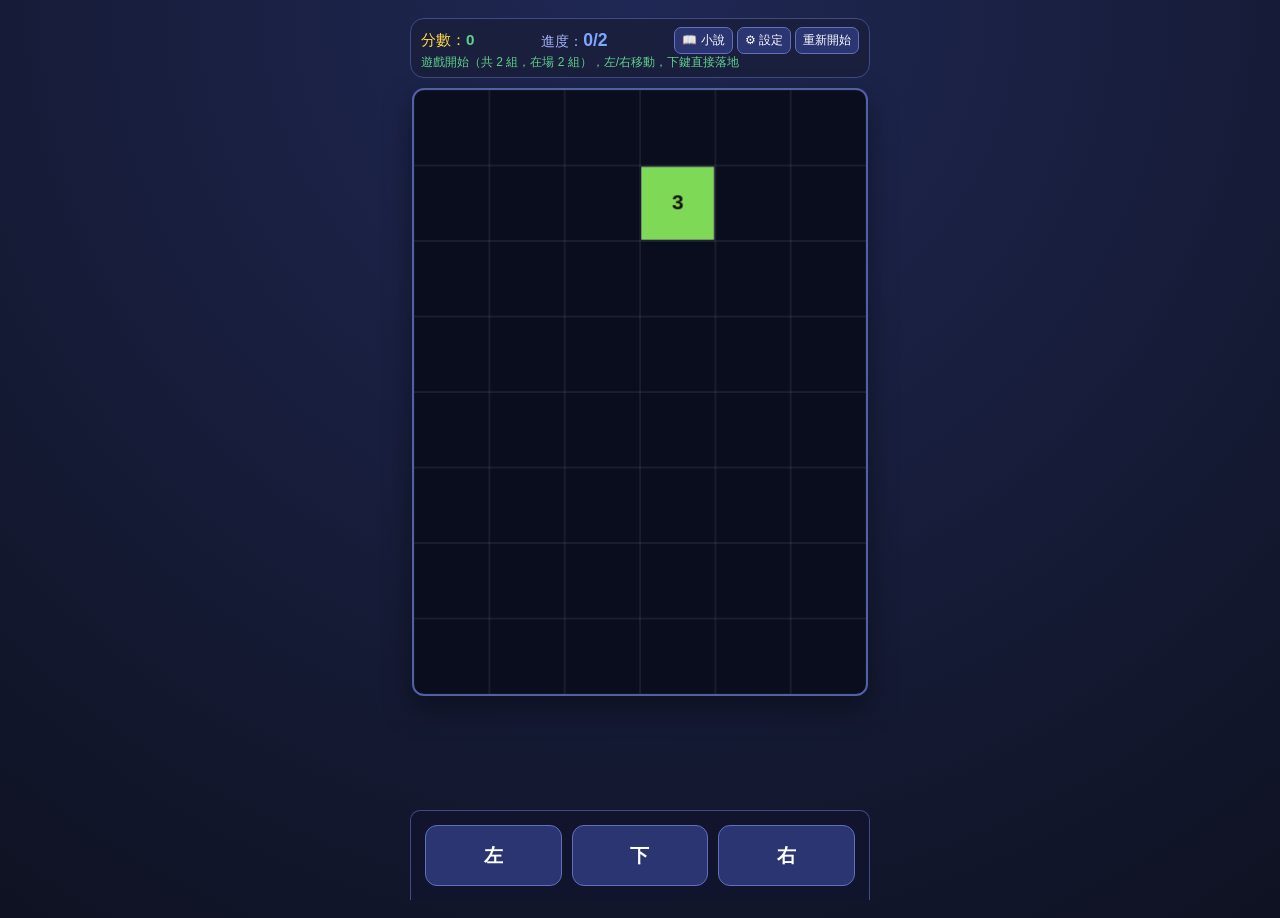
<file: index.html>
<!doctype html>
<html lang="zh-Hant">
  <head>
    <meta charset="UTF-8" />
    <meta
      name="viewport"
      content="width=device-width, initial-scale=1.0, maximum-scale=1.0, user-scalable=no, viewport-fit=cover"
    />
    <title>Word Tetris 手機版</title>
    <script async src="https://pagead2.googlesyndication.com/pagead/js/adsbygoogle.js?client=ca-pub-8506212526511190" crossorigin="anonymous"></script>
    <link rel="stylesheet" href="./styles.css" />
  </head>
  <body>
    <main class="app">
      <header class="top-info">
        <div class="meta">
          <span class="score-chip">分數：<b id="score">0</b></span>
          <span class="progress-chip">進度：<b id="progress">0/0</b></span>
          <div class="meta-actions">
            <button id="autoBtn" type="button" onclick="toggleAutoMode()">自動</button>
            <a class="btn-link" href="./novel.html">📖 小說</a>
            <a class="btn-link" href="./settings.html">⚙ 設定</a>
            <button id="restartBtn" type="button">重新開始</button>
          </div>
        </div>
        <p id="message" class="message"></p>
        <pre id="debugBox" class="debug-box"></pre>
      </header>

      <section class="board-wrap">
        <canvas id="board"></canvas>
      </section>
    </main>

    <nav class="mobile-controls" aria-label="遊戲控制">
      <button id="leftBtn" type="button" aria-label="向左">左</button>
      <button id="downBtn" type="button" aria-label="直接落地">下</button>
      <button id="rightBtn" type="button" aria-label="向右">右</button>
    </nav>

    <script src="./shared.js"></script>
    <script src="./script.js"></script>
  </body>
</html>
</file>
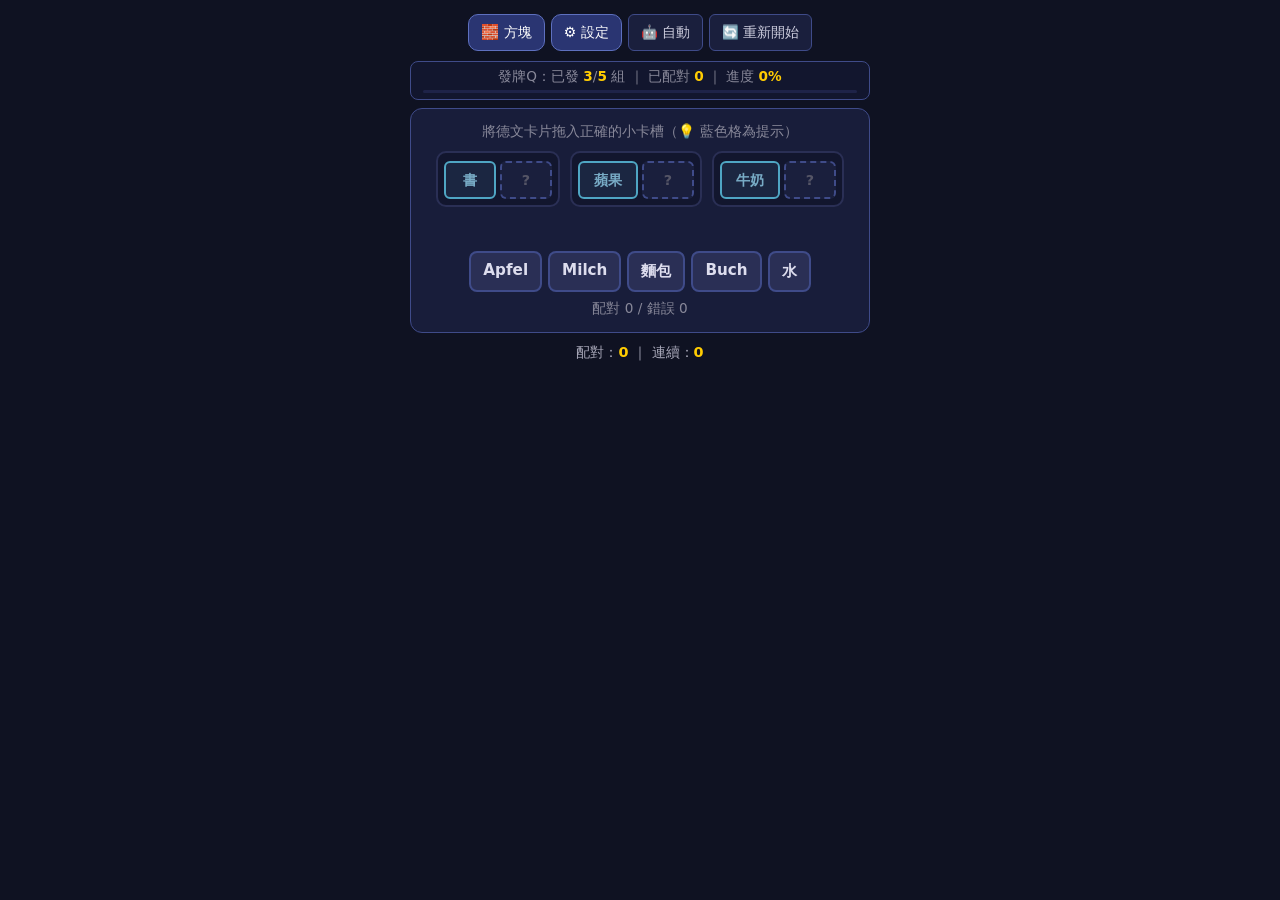
<file: novel.html>
<!doctype html>
<html lang="zh-Hant">
  <head>
    <meta charset="UTF-8" />
    <meta
      name="viewport"
      content="width=device-width, initial-scale=1.0, maximum-scale=1.0, user-scalable=no, viewport-fit=cover"
    />
    <title>Word Novel 德文單字小說</title>
    <script async src="https://pagead2.googlesyndication.com/pagead/js/adsbygoogle.js?client=ca-pub-8506212526511190" crossorigin="anonymous"></script>
    <link rel="stylesheet" href="./styles.css" />
    <link rel="stylesheet" href="./novel.css" />
  </head>
  <body style="background:#0f1222;color:#eee;">

    <div class="novel-page">
      <!-- 導航 -->
      <nav class="novel-nav">
        <a class="btn-link" href="./index.html">🧱 方塊</a>
        <a class="btn-link" href="./settings.html">⚙ 設定</a>
        <button id="autoPlayBtn" style="padding:4px 12px;font-size:0.85rem;border-radius:6px;border:1px solid #3f4b89;background:#1a1f3d;color:#ccd;cursor:pointer;">🤖 自動</button>
        <button id="restartBtn" style="padding:4px 12px;font-size:0.85rem;border-radius:6px;border:1px solid #3f4b89;background:#1a1f3d;color:#ccd;cursor:pointer;">🔄 重新開始</button>
      </nav>

      <!-- 發牌Q 進度 -->
      <div class="queue-progress" id="queueProgress">
        發牌Q：第 0/0 組 ｜ 已配對 0
      </div>

      <!-- 配對遊戲區 -->
      <section class="match-area">
        <div class="match-title">將德文卡片拖入正確的小卡槽（💡 藍色格為提示）</div>
        <div class="match-slots" id="matchSlots"></div>
        <div class="match-feedback" id="matchFeedback">&nbsp;</div>
        <div class="match-cards" id="matchCards"></div>
        <div class="match-stats" id="matchStats">配對 0 / 錯誤 0</div>
      </section>

      <!-- ATB 戰鬥區 -->
      <section class="battle-area" id="battleArea">
        <div class="combatant player-side">
          <div class="combatant-name">⚔️ 勇者</div>
          <div class="hp-row">
            <span class="hp-label">HP</span>
            <div class="hp-bar"><div class="hp-fill player-hp" id="playerHpFill" style="width:100%"></div></div>
            <span class="hp-text" id="playerHpText">100/100</span>
          </div>
          <div class="atb-row">
            <span class="atb-label">ATB</span>
            <div class="atb-bar"><div class="atb-fill player-atb" id="playerAtbFill" style="width:0%"></div></div>
          </div>
        </div>

        <div class="battle-vs">⚡</div>

        <div class="combatant enemy-side" id="enemySide">
          <div class="combatant-name" id="enemyName">👹 魔族士兵</div>
          <div class="hp-row">
            <span class="hp-label">HP</span>
            <div class="hp-bar"><div class="hp-fill enemy-hp" id="enemyHpFill" style="width:100%"></div></div>
            <span class="hp-text" id="enemyHpText">50/50</span>
          </div>
          <div class="atb-row">
            <span class="atb-label">ATB</span>
            <div class="atb-bar"><div class="atb-fill enemy-atb" id="enemyAtbFill" style="width:0%"></div></div>
          </div>
        </div>
      </section>
      <div class="wave-info">
        第 <b id="waveNum">1</b> 波 ｜ 擊殺 <b id="killCount">0</b>
      </div>
      <div class="battle-log" id="battleLog">&nbsp;</div>

      <!-- 資訊 -->
      <div class="novel-info">
        配對：<b id="correctEl">0</b> ｜
        連續：<b id="streakEl">0</b>
      </div>
    </div>

    <script src="./shared.js"></script>
    <script src="./novel.js"></script>
  </body>
</html>
</file>
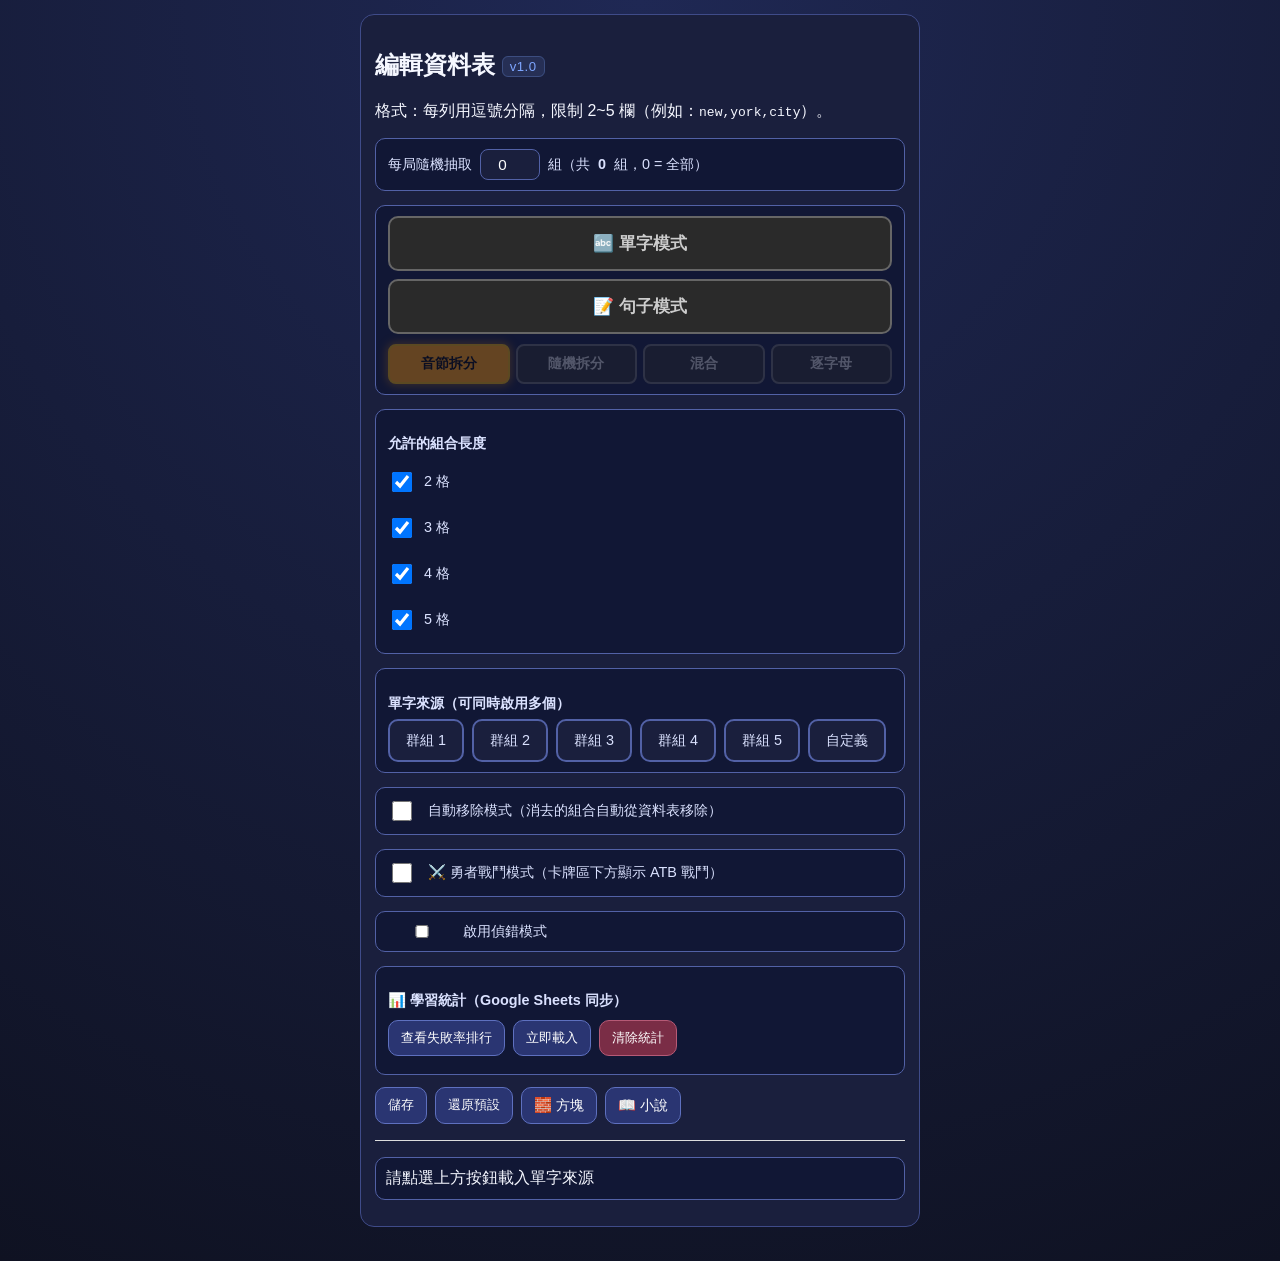
<file: settings.html>
<!doctype html>
<html lang="zh-Hant">
  <head>
    <meta charset="UTF-8" />
    <meta
      name="viewport"
      content="width=device-width, initial-scale=1.0, maximum-scale=1.0, user-scalable=no, viewport-fit=cover"
    />
    <title>資料表編輯</title>
    <script async src="https://pagead2.googlesyndication.com/pagead/js/adsbygoogle.js?client=ca-pub-8506212526511190" crossorigin="anonymous"></script>
    <link rel="stylesheet" href="./styles.css" />
    <script src="https://accounts.google.com/gsi/client" async defer></script>
  </head>
  <body>
    <main class="settings-page">
      <section class="card">
        <h1>編輯資料表 <span class="version-tag">v1.0</span></h1>
        <p>格式：每列用逗號分隔，限制 2~5 欄（例如：<code>new,york,city</code>）。</p>
        <p id="message" class="message"></p>

        <div class="pick-section">
          <label class="pick-label">
            每局隨機抽取
            <input id="pickCount" type="number" min="0" step="1" value="0" />
            組（共 <b id="totalCount">0</b> 組，0 = 全部）
          </label>
        </div>

        <div class="pick-section" style="text-align:center;">
          <button type="button" id="singleWordModeBtn"
            style="width:100%;padding:14px 0;font-size:1.05rem;font-weight:700;
                   border:2px solid #666;border-radius:10px;
                   background:#2a2a2a;color:#ccc;cursor:pointer;
                   transition:background 0.15s,box-shadow 0.2s,color 0.15s,border-color 0.15s,transform 0.1s;">
            🔤 單字模式
          </button>
          <button type="button" id="sentenceModeBtn"
            style="width:100%;padding:14px 0;font-size:1.05rem;font-weight:700;margin-top:8px;
                   border:2px solid #666;border-radius:10px;
                   background:#2a2a2a;color:#ccc;cursor:pointer;
                   transition:background 0.15s,box-shadow 0.2s,color 0.15s,border-color 0.15s,transform 0.1s;">
            📝 句子模式
          </button>
          <div id="sentenceCatBar" style="display:none;flex-wrap:wrap;gap:5px;margin-top:10px;justify-content:center;"></div>
          <p id="singleWordModeHint" style="margin:6px 0 0;font-size:0.78rem;color:#999;display:none;">
            一次只發一組單字，拼對消去後才發下一組。自定義來源自動啟用，組合長度由拆字決定。
          </p>
          <div id="letterSubgroupBar" style="display:none;flex-wrap:wrap;gap:5px;margin-top:10px;justify-content:center;"></div>
          <div id="splitModeBar" style="display:flex;gap:6px;margin-top:10px;justify-content:center;">
            <button type="button" class="split-mode-btn" data-split="syllable"
              style="flex:1;padding:9px 0;font-size:0.85rem;font-weight:600;
                     border:2px solid #666;border-radius:8px;
                     background:#2a2a2a;color:#ccc;cursor:pointer;
                     transition:background 0.15s,box-shadow 0.2s,color 0.15s,border-color 0.15s;">
              音節拆分
            </button>
            <button type="button" class="split-mode-btn" data-split="random"
              style="flex:1;padding:9px 0;font-size:0.85rem;font-weight:600;
                     border:2px solid #666;border-radius:8px;
                     background:#2a2a2a;color:#ccc;cursor:pointer;
                     transition:background 0.15s,box-shadow 0.2s,color 0.15s,border-color 0.15s;">
              隨機拆分
            </button>
            <button type="button" class="split-mode-btn" data-split="mixed"
              style="flex:1;padding:9px 0;font-size:0.85rem;font-weight:600;
                     border:2px solid #666;border-radius:8px;
                     background:#2a2a2a;color:#ccc;cursor:pointer;
                     transition:background 0.15s,box-shadow 0.2s,color 0.15s,border-color 0.15s;">
              混合
            </button>
            <button type="button" class="split-mode-btn" data-split="letter"
              style="flex:1;padding:9px 0;font-size:0.85rem;font-weight:600;
                     border:2px solid #666;border-radius:8px;
                     background:#2a2a2a;color:#ccc;cursor:pointer;
                     transition:background 0.15s,box-shadow 0.2s,color 0.15s,border-color 0.15s;">
              逐字母
            </button>
          </div>
        </div>

        <div id="lenSection" class="pick-section">
          <p class="pick-label" style="margin-bottom:6px;font-weight:bold;">允許的組合長度</p>
          <label class="pick-label" style="display:block;padding:10px 0;"><input id="len2Toggle" type="checkbox" checked style="width:20px;height:20px;vertical-align:middle;margin-right:8px;" /> 2 格</label>
          <label class="pick-label" style="display:block;padding:10px 0;"><input id="len3Toggle" type="checkbox" checked style="width:20px;height:20px;vertical-align:middle;margin-right:8px;" /> 3 格</label>
          <label class="pick-label" style="display:block;padding:10px 0;"><input id="len4Toggle" type="checkbox" checked style="width:20px;height:20px;vertical-align:middle;margin-right:8px;" /> 4 格</label>
          <label class="pick-label" style="display:block;padding:10px 0;"><input id="len5Toggle" type="checkbox" checked style="width:20px;height:20px;vertical-align:middle;margin-right:8px;" /> 5 格</label>
        </div>

        <div id="sourceSection" class="pick-section">
          <p class="pick-label" style="margin-bottom:6px;font-weight:bold;">單字來源（可同時啟用多個）</p>
          <div id="groupBtnBar" style="display:flex;flex-wrap:wrap;gap:8px;margin-top:4px;">
            <button type="button" class="group-btn" data-group="0">群組 1</button>
            <button type="button" class="group-btn" data-group="1">群組 2</button>
            <button type="button" class="group-btn" data-group="2">群組 3</button>
            <button type="button" class="group-btn" data-group="3">群組 4</button>
            <button type="button" class="group-btn" data-group="4">群組 5</button>
            <button type="button" class="group-btn" id="customSourceBtn">自定義</button>
          </div>
          <div id="groupCatBars"></div>
        </div>

        <div class="pick-section">
          <label class="pick-label">
            <input id="autoRemoveToggle" type="checkbox" style="width:20px;height:20px;vertical-align:middle;margin-right:8px;" />
            自動移除模式（消去的組合自動從資料表移除）
          </label>
        </div>

        <div class="pick-section">
          <label class="pick-label">
            <input id="battleModeToggle" type="checkbox" style="width:20px;height:20px;vertical-align:middle;margin-right:8px;" />
            ⚔️ 勇者戰鬥模式（卡牌區下方顯示 ATB 戰鬥）
          </label>
        </div>

        <div class="pick-section">
          <label class="pick-label">
            <input id="debugToggle" type="checkbox" />
            啟用偵錯模式
          </label>
          <div id="debugPoolStatus" style="display:none;margin-top:8px;padding:8px 12px;background:#1a1a2e;border:1px solid #444;border-radius:6px;font-size:0.8rem;color:#aaa;font-family:monospace;"></div>
        </div>

        <div class="pick-section">
          <p class="pick-label" style="margin-bottom:6px;font-weight:bold;">📊 學習統計（Google Sheets 同步）</p>
          <!-- Google 登入 -->
          <div id="googleAuthArea" style="margin-bottom:10px;">
            <div id="googleSignInBtn"></div>
            <div id="googleUserInfo" style="display:none;align-items:center;gap:10px;padding:8px 12px;background:#e8f5e9;border-radius:8px;">
              <img id="googleUserAvatar" alt="" style="width:28px;height:28px;border-radius:50%;" />
              <span id="googleUserName" style="font-size:14px;font-weight:500;"></span>
              <button id="googleSignOutBtn" type="button" style="margin-left:auto;font-size:12px;padding:4px 10px;">登出</button>
            </div>
          </div>
          <div style="display:flex;gap:8px;flex-wrap:wrap;margin-bottom:8px;">
            <button id="viewStatsBtn" type="button">查看失敗率排行</button>
            <button id="loadFailedBtn" type="button">立即載入</button>
            <button id="clearStatsBtn" type="button" class="danger">清除統計</button>
          </div>
          <div id="statsDisplay" style="display:none;margin-top:8px;max-height:300px;overflow-y:auto;font-size:13px;background:#f9f9f9;border-radius:8px;padding:10px;"></div>
          <div id="failedWordsArea" style="display:none;margin-top:12px;"></div>
        </div>

        <div class="actions">
          <button id="saveBtn" type="button">儲存</button>
          <button id="resetBtn" type="button">還原預設</button>
          <a class="btn-link" href="./index.html">🧱 方塊</a>
          <a class="btn-link" href="./novel.html">📖 小說</a>
        </div>

        <hr style="margin:16px 0;border:none;border-top:1px solid #ddd;" />

        <div id="customInputArea" class="input-group" style="display:none;">
          <input
            id="newRowInput"
            type="text"
            placeholder="輸入新的自定義列，例如：bubble,milk,tea"
          />
          <button id="addBtn" type="button">新增</button>
        </div>

        <div id="rowList" class="row-list"></div>
      </section>
    </main>

    <script src="./shared.js"></script>
    <script src="./settings.js"></script>
  </body>
</html>
</file>
<file: styles.css>
:root {
  --bg: #0f1222;
  --card: #1a1f3d;
  --text: #f5f7ff;
  --ok: #5fd18d;
  --warn: #f7b955;
  --panel-border: #3f4b89;
  --control-h: 90px;
}

* {
  box-sizing: border-box;
  -webkit-tap-highlight-color: transparent;
}

html {
  touch-action: pan-y;
  -ms-touch-action: pan-y;
}

body {
  touch-action: pan-y;
  -ms-touch-action: pan-y;
  overscroll-behavior: none;
  -webkit-text-size-adjust: 100%;
}

body {
  margin: 0;
  min-height: 100vh;
  font-family:
    "Noto Sans TC",
    -apple-system,
    BlinkMacSystemFont,
    "Segoe UI",
    sans-serif;
  background: radial-gradient(circle at top, #1f2854, var(--bg));
  color: var(--text);
}

.app {
  width: min(96vw, 460px);
  margin: 12px auto 0;
  padding-bottom: calc(var(--control-h) + 12px);
}

.top-info {
  background: var(--card);
  border: 1px solid var(--panel-border);
  border-radius: 14px;
  padding: 8px 10px;
  margin-bottom: 10px;
}

.meta {
  display: flex;
  justify-content: space-between;
  align-items: center;
  gap: 8px;
}

.meta-actions {
  display: flex;
  gap: 4px;
}

.meta-actions button,
.meta-actions .btn-link {
  padding: 4px 7px;
  font-size: 0.75rem;
  border-radius: 7px;
}

#autoBtn {
  display: none;
  min-width: 40px;
  touch-action: manipulation;
}

#autoBtn.active {
  background: #b65a20;
  border-color: #e47c3a;
}


.score-chip {
  font-size: 0.95rem;
  color: #ffda44;
}

.score-chip b {
  color: #5fd18d;
}

.progress-chip {
  font-size: 0.85rem;
  color: #a5b4fc;
}

.progress-chip b {
  color: #7ea6ff;
  font-size: 1.1rem;
}

button {
  border: 1px solid #5e70bf;
  background: #2a3572;
  color: #fff;
  padding: 8px 12px;
  border-radius: 10px;
  cursor: pointer;
  touch-action: none;
  -webkit-user-select: none;
  user-select: none;
}

.btn-link {
  display: inline-flex;
  align-items: center;
  border: 1px solid #5e70bf;
  background: #2a3572;
  color: #fff;
  padding: 8px 12px;
  border-radius: 10px;
  text-decoration: none;
  font-size: 0.9rem;
  touch-action: none;
  -webkit-user-select: none;
  user-select: none;
}

.message {
  margin: 1px 0 0;
  min-height: 1em;
  font-size: 0.75rem;
  color: var(--warn);
  line-height: 1.2;
}

.message:empty {
  display: none;
}

.message.ok {
  color: var(--ok);
}

.debug-box {
  display: none;
  margin: 4px 0 0;
  padding: 6px 8px;
  border: 1px solid rgba(126, 166, 255, 0.25);
  border-radius: 8px;
  background: rgba(15, 18, 34, 0.7);
  color: #d6e2ff;
  font-family: "SF Mono", "Menlo", "Monaco", "Consolas", monospace;
  font-size: 0.58rem;
  line-height: 1.2;
  white-space: pre;
  max-height: 240px;
  overflow: auto;
}

.debug-box.show {
  display: block;
}

.board-wrap {
  display: flex;
  justify-content: center;
}

#board {
  width: 100%;
  max-width: 100%;
  border: 2px solid #5261a6;
  border-radius: 12px;
  background: #0a0d1d;
  box-shadow: 0 12px 30px rgb(0 0 0 / 40%);
  touch-action: none;
  -webkit-user-select: none;
  user-select: none;
}

.mobile-controls {
  touch-action: none;
  -webkit-user-select: none;
  user-select: none;
}

.mobile-controls {
  position: fixed;
  left: 0;
  right: 0;
  bottom: 0;
  height: var(--control-h);
  background: rgb(17 21 45 / 95%);
  border-top: 1px solid var(--panel-border);
  display: grid;
  grid-template-columns: 1fr 1fr 1fr;
  gap: 10px;
  padding: 14px;
}

.mobile-controls button {
  font-size: 1.2rem;
  font-weight: 700;
  border-radius: 12px;
}

.settings-page {
  width: min(96vw, 560px);
  margin: 14px auto;
  padding-bottom: 20px;
}

.card {
  background: var(--card);
  border: 1px solid var(--panel-border);
  border-radius: 14px;
  padding: 14px;
}

.version-tag {
  font-size: 0.55em;
  font-weight: 400;
  color: #7ea6ff;
  background: rgba(126, 166, 255, 0.12);
  border: 1px solid rgba(126, 166, 255, 0.25);
  border-radius: 6px;
  padding: 2px 7px;
  vertical-align: middle;
  letter-spacing: 0.5px;
}

.row-list {
  display: grid;
  gap: 10px;
  margin: 12px 0;
}

.row-item {
  display: flex;
  justify-content: space-between;
  align-items: center;
  gap: 10px;
  padding: 10px;
  border: 1px solid #5261a6;
  border-radius: 10px;
  background: #111735;
}

.row-item code {
  color: #dbe2ff;
  font-size: 0.9rem;
}

.pick-section {
  margin: 14px 0 4px;
  padding: 10px 12px;
  border: 1px solid #5261a6;
  border-radius: 10px;
  background: #111735;
}

.pick-label {
  display: flex;
  align-items: center;
  gap: 8px;
  font-size: 0.9rem;
  color: #dbe2ff;
  flex-wrap: wrap;
}

.pick-label input {
  width: 60px;
  border: 1px solid #5261a6;
  background: #1a1f3d;
  color: #fff;
  border-radius: 8px;
  padding: 6px 8px;
  text-align: center;
  font-size: 0.95rem;
}

.danger {
  border-color: #b65a76;
  background: #7a2d46;
}

.input-group {
  display: grid;
  grid-template-columns: 1fr auto;
  gap: 8px;
}

.input-group input {
  border: 1px solid #5261a6;
  background: #111735;
  color: #fff;
  border-radius: 10px;
  padding: 10px;
}

.actions {
  display: flex;
  gap: 8px;
  margin-top: 12px;
}

/* 群組按鈕 */
.group-btn {
  padding: 10px 16px;
  font-size: 0.9rem;
  border: 2px solid #5261a6;
  border-radius: 10px;
  background: #1a1f3d;
  color: #dbe2ff;
  cursor: pointer;
  transition: border-color 0.2s, box-shadow 0.2s;
}

.group-btn.active {
  border-color: #7ea6ff;
  box-shadow: 0 0 8px 2px rgba(126, 166, 255, 0.55), inset 0 0 6px rgba(126, 166, 255, 0.15);
  color: #fff;
  background: #2a3572;
}

/* 單字模式按鈕按壓效果 */
#singleWordModeBtn:active {
  transform: scale(0.96);
  filter: brightness(0.85);
}

/* 拆分模式按鈕 */
.split-mode-btn:active {
  transform: scale(0.96);
  filter: brightness(0.85);
}
.split-mode-btn.active {
  background: #ff9800 !important;
  color: #000 !important;
  border-color: #e6a800 !important;
  box-shadow: 0 0 8px 2px rgba(255, 152, 0, 0.45);
}

/* 自訂單字區域被停用 */
.custom-words-disabled {
  opacity: 0.35;
  pointer-events: none;
}

@media (min-width: 700px) {
  .app {
    margin-top: 18px;
  }

  .mobile-controls {
    max-width: 460px;
    margin: 0 auto;
    left: 50%;
    right: auto;
    width: 460px;
    transform: translateX(-50%);
    border-left: 1px solid var(--panel-border);
    border-right: 1px solid var(--panel-border);
    border-top-left-radius: 10px;
    border-top-right-radius: 10px;
  }
}
</file>
<file: novel.css>
/* ═══════════════════════════════════════════════════════
   novel.css — 小說/配對遊戲頁面專用樣式
   ═══════════════════════════════════════════════════════ */

/* 禁止整個頁面的觸控滾動與彈跳效果 */
html {
  overflow: hidden;
  height: 100%;
}
body {
  overflow: hidden;
  height: 100%;
  position: fixed;
  width: 100%;
  overscroll-behavior: none;
}
.novel-page {
  height: 100vh;
  height: 100dvh;
  overflow-y: auto;
  touch-action: pan-y;
  overscroll-behavior: contain;
  -webkit-overflow-scrolling: touch;
  width: min(96vw, 460px);
  margin: 0 auto;
  padding: 8px 0 20px;
  font-family: system-ui, sans-serif;
}

/* 導航 */
.novel-nav {
  display: flex;
  gap: 6px;
  justify-content: center;
  padding: 6px 0 10px;
  flex-wrap: wrap;
}

/* 發牌Q 進度列 */
.queue-progress {
  text-align: center;
  font-size: 0.85rem;
  color: #889;
  margin-bottom: 8px;
  padding: 6px 0;
  background: #12162e;
  border: 1px solid #3f4b89;
  border-radius: 8px;
}
.queue-progress b { color: #ffcc02; }
.queue-bar {
  height: 3px;
  background: #1e2348;
  border-radius: 2px;
  margin: 4px 12px 0;
  overflow: hidden;
}
.queue-bar-fill {
  height: 100%;
  background: linear-gradient(90deg, #5bc0de, #5fd18d);
  border-radius: 2px;
  transition: width 0.4s;
}

/* ═══ 配對遊戲區 ═══ */
.match-area {
  background: #181d3a;
  border: 1px solid #3f4b89;
  border-radius: 12px;
  padding: 14px 10px;
  margin-bottom: 10px;
  text-align: center;
}
.match-title {
  font-size: 0.85rem;
  color: #889;
  margin-bottom: 10px;
}

/* combo 群組 */
.match-slots {
  display: flex;
  gap: 10px;
  justify-content: center;
  margin-bottom: 12px;
  flex-wrap: wrap;
}
.combo-group {
  background: #12162e;
  border: 2px solid #2a2f55;
  border-radius: 10px;
  padding: 8px 6px 6px;
  min-width: 90px;
  transition: border-color 0.3s, background 0.3s;
}
.combo-group.correct {
  border-color: #5fd18d;
  background: #1a3a2a;
}

/* 每個 block 的獨立小卡槽 */
.block-slot-row {
  display: flex;
  gap: 4px;
  justify-content: center;
  flex-wrap: wrap;
}
.block-slot {
  display: inline-flex;
  align-items: center;
  justify-content: center;
  background: #1a1f3d;
  border: 2px dashed #3f4b89;
  border-radius: 6px;
  padding: 6px 14px;
  min-width: 52px;
  min-height: 38px;
  font-size: 0.9rem;
  font-weight: 600;
  color: #556;
  cursor: pointer;
  transition: all 0.2s;
  user-select: none;
}
.block-slot:active { transform: scale(0.95); }
.block-slot.highlight {
  border-color: #5bc0de;
  background: #1a2548;
  box-shadow: 0 0 6px rgba(91,192,222,0.3);
}
.block-slot.drop-target {
  border-color: #ffcc02 !important;
  background: #2a2820 !important;
  transform: scale(1.08);
  box-shadow: 0 0 10px rgba(255,204,2,0.4);
}
.block-slot.prefilled {
  background: #1e2a45;
  border-color: #5bc0de;
  border-style: solid;
  color: #8bc6e0;
  font-weight: 700;
  cursor: default;
  opacity: 0.85;
}
.block-slot.filled {
  background: #1a3a2a;
  border-color: #5fd18d;
  border-style: solid;
  color: #5fd18d;
  font-weight: 700;
  cursor: default;
}
.block-slot.wrong-flash {
  animation: slotWrong 0.4s ease;
}
@keyframes slotWrong {
  0%, 100% { border-color: #3f4b89; }
  50% { border-color: #ff5555; background: #3a1a1a; }
}

/* 回饋訊息 */
.match-feedback {
  font-size: 0.95rem;
  min-height: 1.4rem;
  margin: 6px 0 10px;
  font-weight: 600;
  color: #aab;
  transition: color 0.3s;
}

/* 答案卡片列 */
.match-cards {
  display: flex;
  gap: 6px;
  justify-content: center;
  flex-wrap: wrap;
}
.match-card {
  background: #2a2f55;
  border: 2px solid #3f4b89;
  border-radius: 8px;
  padding: 8px 12px;
  font-size: 0.95rem;
  font-weight: 700;
  color: #dde;
  cursor: pointer;
  transition: all 0.2s;
  user-select: none;
  -webkit-user-select: none;
}
.match-card:active { transform: scale(0.95); }
.match-card.dragging {
  opacity: 0.3;
}
.match-card.selected {
  border-color: #ffcc02;
  background: #3a3520;
  color: #ffcc02;
  box-shadow: 0 0 10px rgba(255,204,2,0.3);
}
.match-card.matched {
  opacity: 0.3;
  pointer-events: none;
  border-color: #5fd18d;
  color: #5fd18d;
}
.match-card.wrong-flash {
  animation: cardWrong 0.4s ease;
}
@keyframes cardWrong {
  0%, 100% { transform: translateX(0); }
  25% { transform: translateX(-5px); }
  75% { transform: translateX(5px); }
}

/* 拖曳中的幽靈卡片 */
.match-ghost {
  position: fixed;
  z-index: 9999;
  pointer-events: none;
  background: #3a3520;
  border: 2px solid #ffcc02;
  border-radius: 8px;
  padding: 8px 12px;
  font-size: 0.95rem;
  font-weight: 700;
  color: #ffcc02;
  box-shadow: 0 4px 16px rgba(255,204,2,0.3);
  transform: translate(-50%, -50%);
  white-space: nowrap;
}

/* 統計 */
.match-stats {
  font-size: 0.85rem;
  color: #889;
  margin-top: 8px;
}

/* ═══ ATB 戰鬥區 ═══ */
.battle-area {
  background: #12162e;
  border: 1px solid #3f4b89;
  border-radius: 12px;
  padding: 12px 10px;
  margin-bottom: 10px;
  display: flex;
  align-items: flex-start;
  gap: 6px;
  position: relative;
  overflow: hidden;
}
.combatant {
  flex: 1;
  min-width: 0;
}
.combatant-name {
  font-size: 0.85rem;
  font-weight: 700;
  margin-bottom: 4px;
  white-space: nowrap;
  overflow: hidden;
  text-overflow: ellipsis;
}
.player-side .combatant-name { color: #5fd18d; }
.enemy-side .combatant-name  { color: #ff6b6b; }

/* HP 條 */
.hp-row, .atb-row {
  display: flex;
  align-items: center;
  gap: 4px;
  margin-bottom: 3px;
}
.hp-label, .atb-label {
  font-size: 0.65rem;
  font-weight: 700;
  width: 26px;
  text-align: right;
  flex-shrink: 0;
}
.hp-label { color: #ff6b6b; }
.atb-label { color: #5bc0de; }
.hp-bar, .atb-bar {
  flex: 1;
  height: 10px;
  background: #1a1f3d;
  border-radius: 5px;
  overflow: hidden;
  position: relative;
}
.hp-fill, .atb-fill {
  height: 100%;
  border-radius: 5px;
  transition: width 0.3s ease;
}
.player-hp { background: linear-gradient(90deg, #2a7a4a, #5fd18d); }
.enemy-hp  { background: linear-gradient(90deg, #8a2a2a, #ff6b6b); }
.player-atb { background: linear-gradient(90deg, #1a6090, #5bc0de); }
.enemy-atb  { background: linear-gradient(90deg, #6a3a80, #c77dff); }
.atb-fill.full { animation: atbPulse 0.4s ease-in-out 2; }
@keyframes atbPulse {
  50% { filter: brightness(1.5); }
}
.hp-text {
  font-size: 0.65rem;
  color: #889;
  width: 48px;
  text-align: right;
  flex-shrink: 0;
}

/* VS */
.battle-vs {
  font-size: 0.9rem;
  font-weight: 900;
  color: #ff8844;
  align-self: center;
  flex-shrink: 0;
  text-shadow: 0 0 8px rgba(255,136,68,0.5);
}

/* 波次 / 戰鬥資訊 */
.wave-info {
  text-align: center;
  font-size: 0.75rem;
  color: #667;
  margin-top: 4px;
}
.wave-info b { color: #ffcc02; }

/* 戰鬥日誌 */
.battle-log {
  text-align: center;
  min-height: 1.4rem;
  font-size: 0.85rem;
  font-weight: 600;
  margin-bottom: 6px;
  color: #aab;
  transition: color 0.3s;
}

/* 飄字傷害 */
.dmg-float {
  position: absolute;
  font-weight: 900;
  font-size: 1.2rem;
  pointer-events: none;
  animation: dmgFloat 1s ease-out forwards;
  z-index: 10;
  text-shadow: 0 1px 4px rgba(0,0,0,0.7);
}
.dmg-float.player-hit { color: #ff6b6b; }
.dmg-float.enemy-hit  { color: #5fd18d; }
.dmg-float.heal        { color: #5bc0de; }
@keyframes dmgFloat {
  0%   { opacity: 1; transform: translateY(0) scale(1); }
  60%  { opacity: 1; transform: translateY(-30px) scale(1.2); }
  100% { opacity: 0; transform: translateY(-50px) scale(0.8); }
}

/* 搖晃 */
.shake { animation: shakeAnim 0.3s ease; }
@keyframes shakeAnim {
  0%, 100% { transform: translateX(0); }
  25%      { transform: translateX(-4px); }
  75%      { transform: translateX(4px); }
}

/* KO 閃爍 */
.ko-flash { animation: koFlash 0.6s ease; }
@keyframes koFlash {
  0%, 100% { opacity: 1; }
  25%, 75% { opacity: 0.2; }
  50% { opacity: 0.8; }
}

/* 資訊列 */
.novel-info {
  text-align: center;
  color: #aab;
  font-size: 0.9rem;
  margin-top: 6px;
}
.novel-info b { color: #ffcc02; }
</file>
